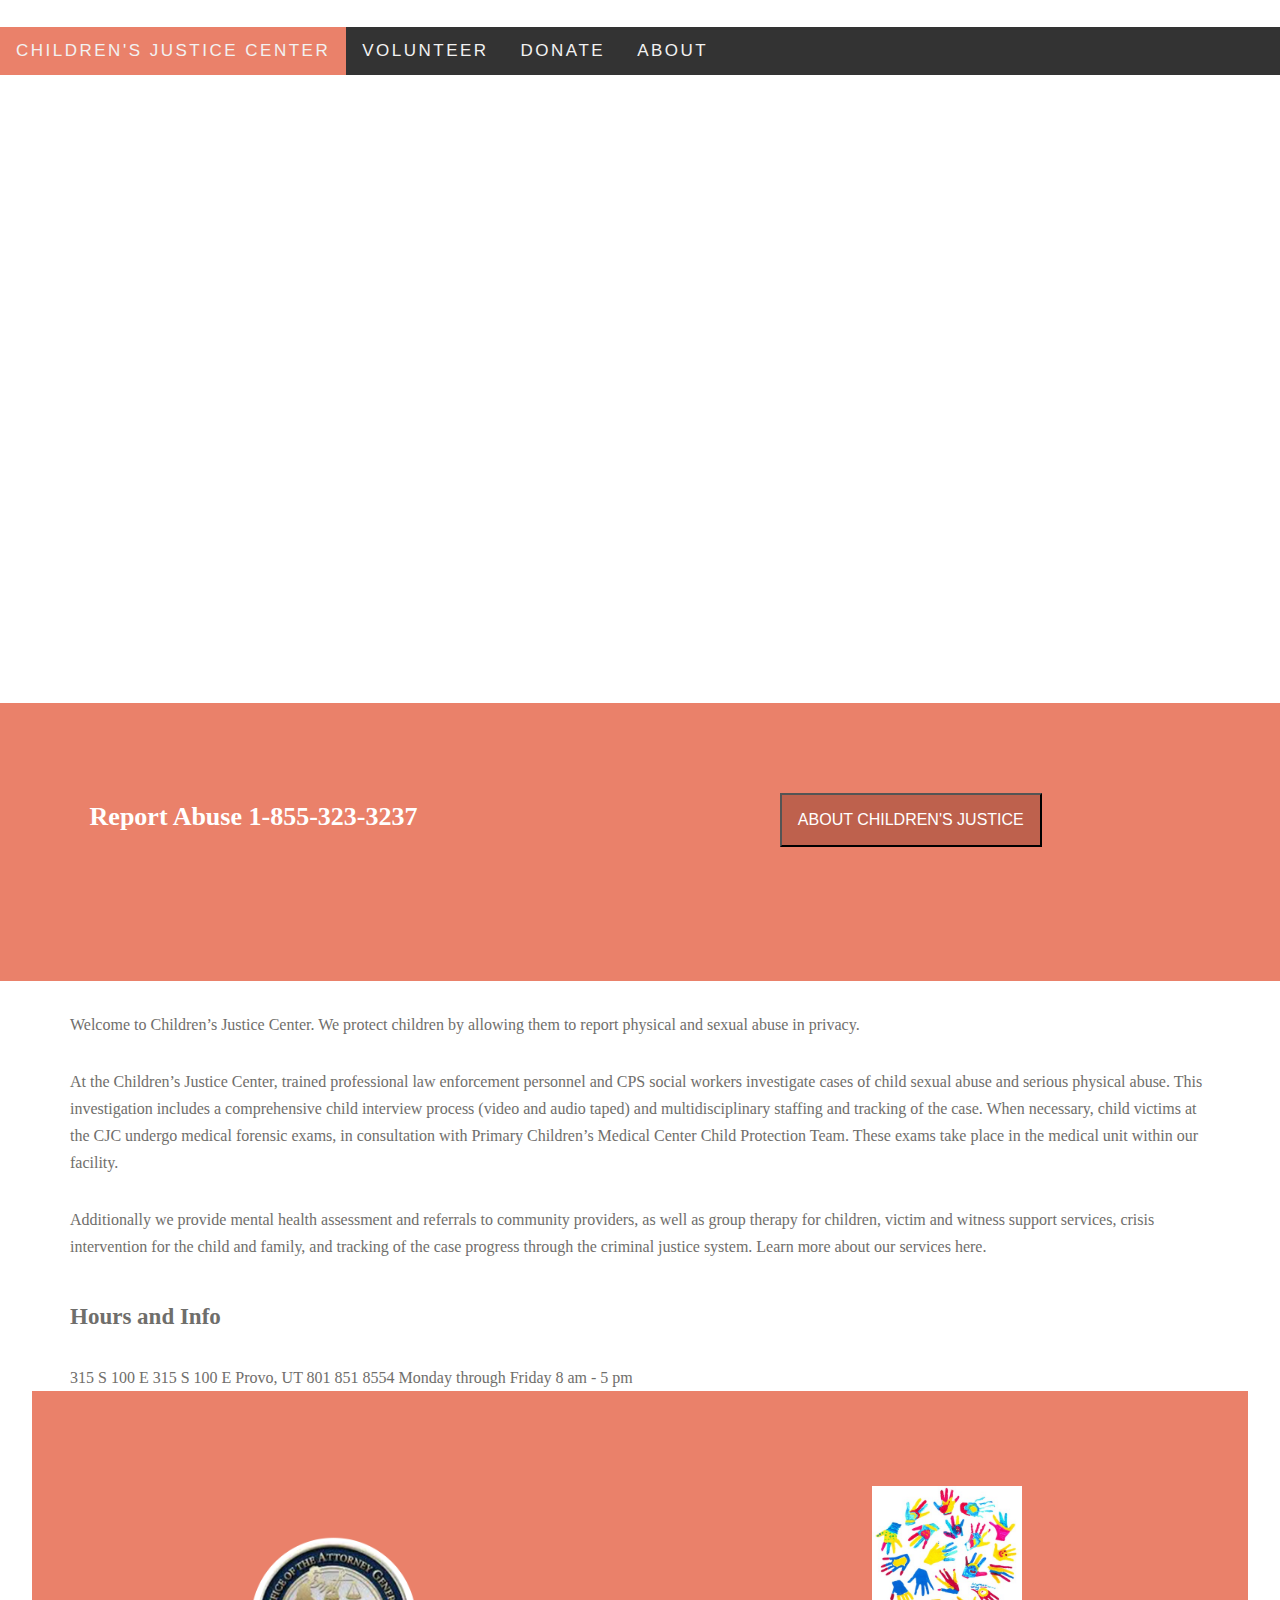
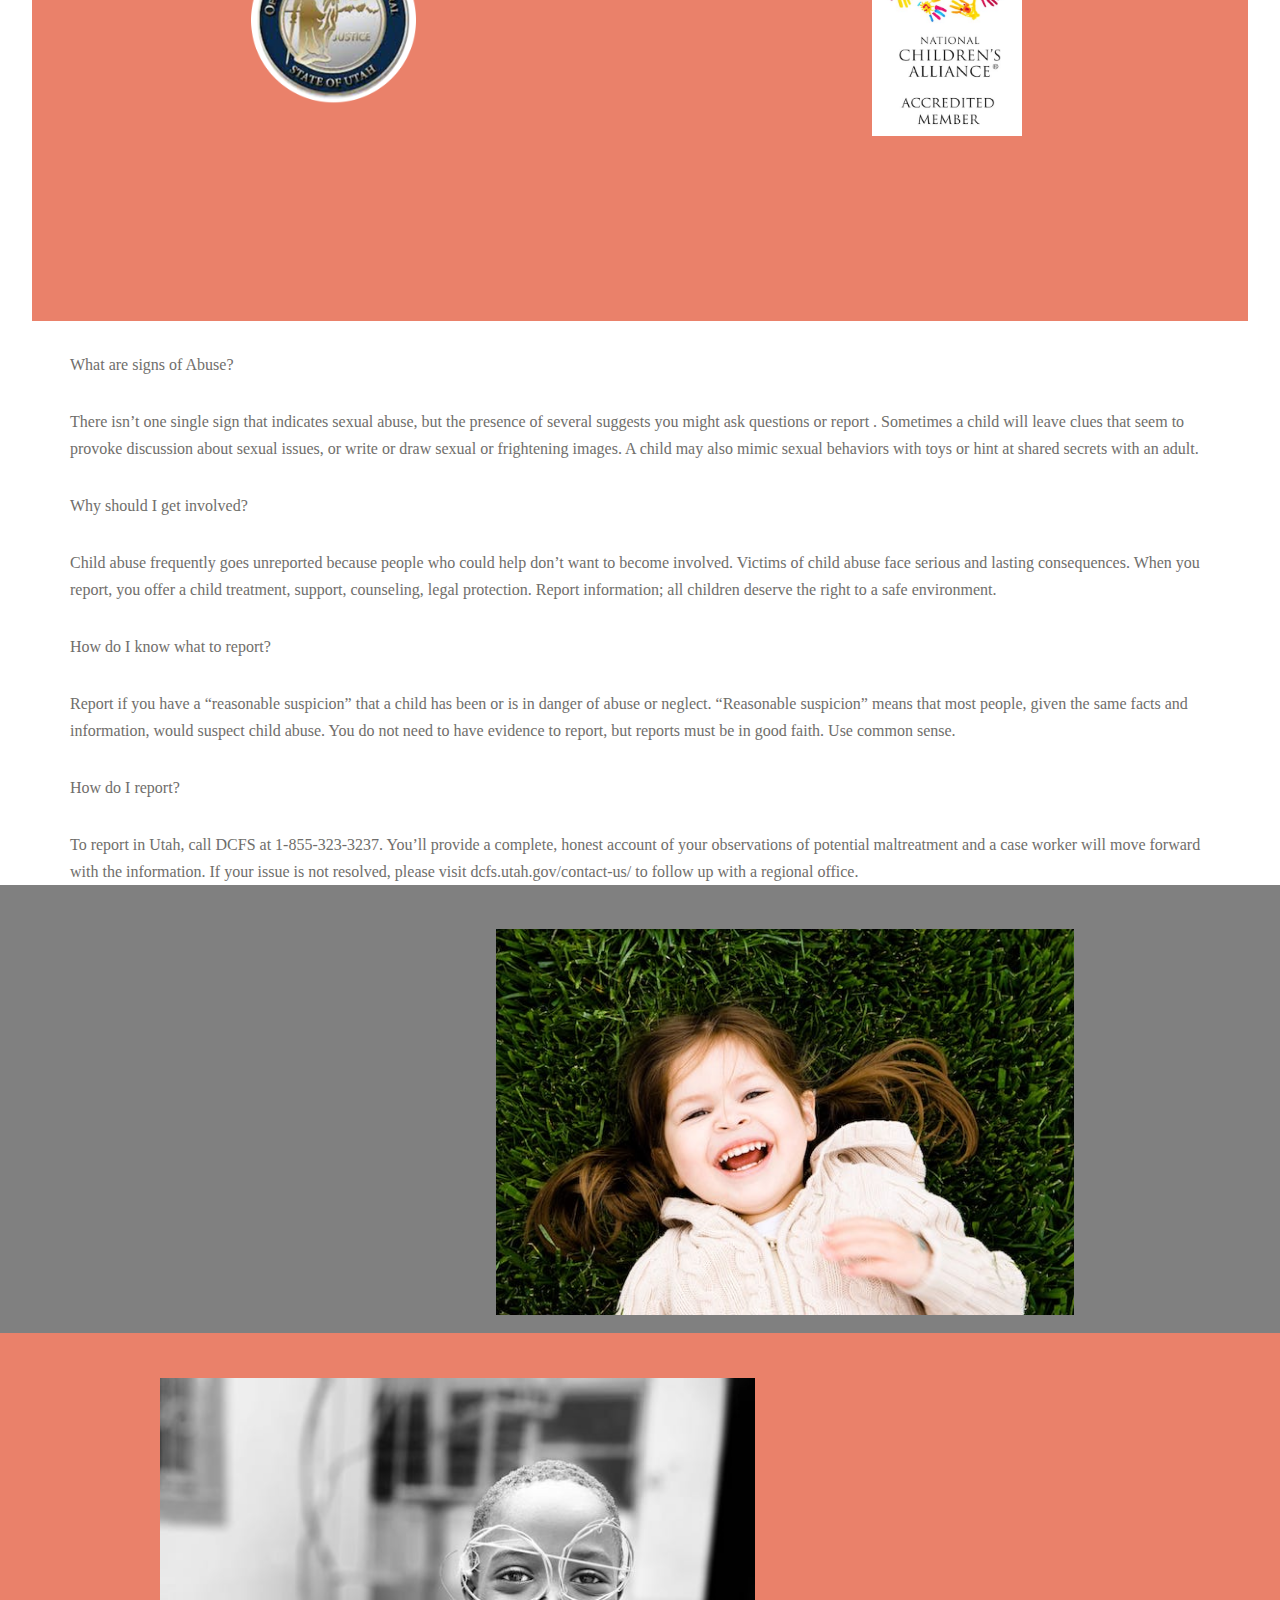
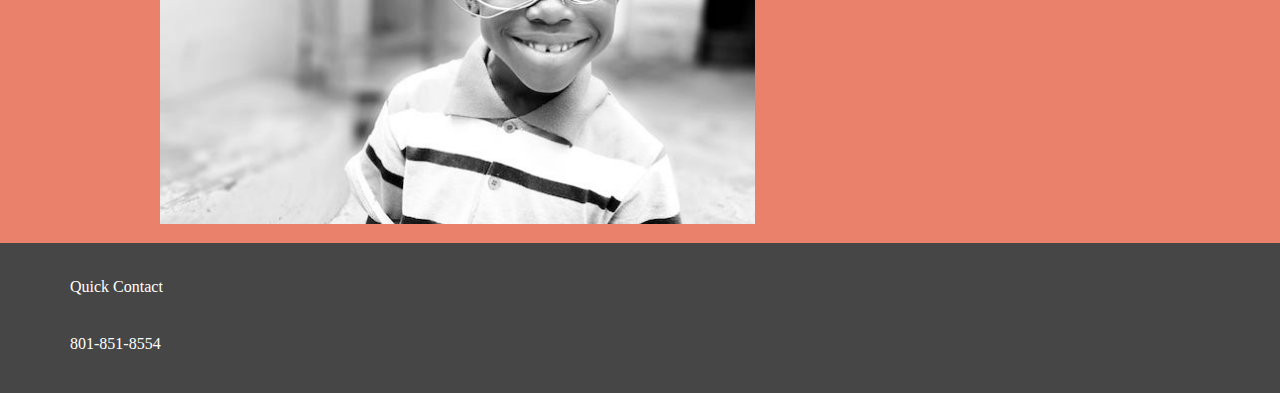
<file: index.html>
<!DOCTYPE html>
<html lang="en" dir="ltr">
  <head>
    <meta charset= "utf-8">
    <meta name="viewport" content="width=device-width, initial-scale=1.0">
    <link rel="stylesheet" type="text/css" href="css/html5reset.css">
    <link rel="stylesheet" type="text/css" href="css/style.css">
    <title>Children's Justice</title>
  </head>
  <body>
    <div class="skip"><a href="#main">Skip to Main Content</a></div>


    <div class="nav" id="topnav">
      <nav>
        <ul>
          <li><a href=index.html class="active">Children's Justice Center</a></li>
          <li><a href=volunteer_page.html>Volunteer</a></li>
          <li><a href=donate.html>Donate</a></li>
          <li><a href=about.html>About</a></li>
          <li> <a href="javascript:void(0)" class="icon"
          onclick="myFunction()".
            <i class=="fa fa-bars"></i>
          </a>
        </ul>
      </nav>
    </div>

    <div class="video">
      
          <iframe  src="https://www.youtube.com/embed/e0qk2692UW8" frameborder="0" allow="accelerometer; autoplay; encrypted-media; gyroscope; picture-in-picture" allowfullscreen></iframe>
    </div>

    <div>

    <div class="report pink">
      <h1 class="inlineh1">Report Abuse 1-855-323-3237</h1>

      <button class="aboutbtn"> <a href = about.html>About Children's Justice</a> </button>

    </div>
    <div class= "main">
      <p> Welcome to Children’s Justice Center. We protect children by allowing them to report physical and sexual abuse in privacy.</p>
      <p> At the Children’s Justice Center, trained professional law enforcement personnel and CPS social workers investigate cases of child sexual abuse and serious physical abuse.  This investigation includes a comprehensive child interview process (video and audio taped) and multidisciplinary staffing and tracking of the case. When necessary, child victims at the CJC undergo medical forensic exams, in consultation with Primary Children’s Medical Center Child Protection Team.  These exams take place in the medical unit within our facility.</p>
      <p> Additionally we provide mental health assessment and referrals to  community providers, as well as group therapy for children, victim and witness support services, crisis intervention for the child and family, and tracking of the case progress through the criminal justice system. Learn more about our services here.</p>
      <h2> Hours and Info </h2>
      <p> 315 S 100 E 315 S 100 E Provo, UT 801 851 8554 Monday through Friday 8 am - 5 pm </h2>
    </div>
    <div class = "accredidations pink">
      <span>
      <img src= "images/into_cjc2.jpg" alt="Office of the Attorney General State of Utah" class="logo1">
    </span>
    <span>
      <img src="images/NCA_Accredited.jpg" alt="National Children's Alliance Accredited Member" class= "logo3">
    </span>
    </div>
    <div class="faqs">
      <p>What are signs of Abuse?</p>
      <p>There isn’t one single sign that indicates sexual abuse, but the presence of several suggests you might ask questions or report . Sometimes a child will leave clues that seem to provoke discussion about sexual issues, or write or draw sexual or frightening images. A child may also mimic sexual behaviors with toys or hint at shared secrets with an adult.</p>
      <p> Why should I get involved? </p>
      <p> Child abuse frequently goes unreported because people who could help don’t want to become involved. Victims of child abuse face serious and lasting consequences. When you report, you offer a child treatment, support, counseling, legal protection. Report information; all children deserve the right to a safe environment. </p>
      <p> How do I know what to report? </p>
      <p> Report if you have a “reasonable suspicion” that a child has been or is in danger of abuse or neglect.  “Reasonable suspicion” means that most people, given the same facts and information, would suspect child abuse.  You do not need to have evidence to report,  but reports must be in good faith. Use common sense.</p>
      <p> How do I report? </p>
      <p> To report in Utah, call DCFS at 1-855-323-3237. You’ll provide a complete, honest account of your observations of potential maltreatment and a case worker will move forward with the information.  If your issue is not resolved, please visit dcfs.utah.gov/contact-us/ to follow up with a regional office. </p>
    </div>
    <!-- <span> -->
    <div class="container container-gray">

        <img src="images/happy-girl-on-grass-min.jpg" alt="Happy girl on grass" class="child-picture special girl">
      </div>



      <div class="container container-pink">
        <img src="images/happy-boy-wearing-glasses-min.jpg" alt="Happy boy wearing glasses" class="child-picture special boy">

      </div>
      </div>


    <footer>
      <p>Quick Contact</p>
      <p>801-851-8554</p>

    </footer>
  </div>
  </body>
</html>
</file>
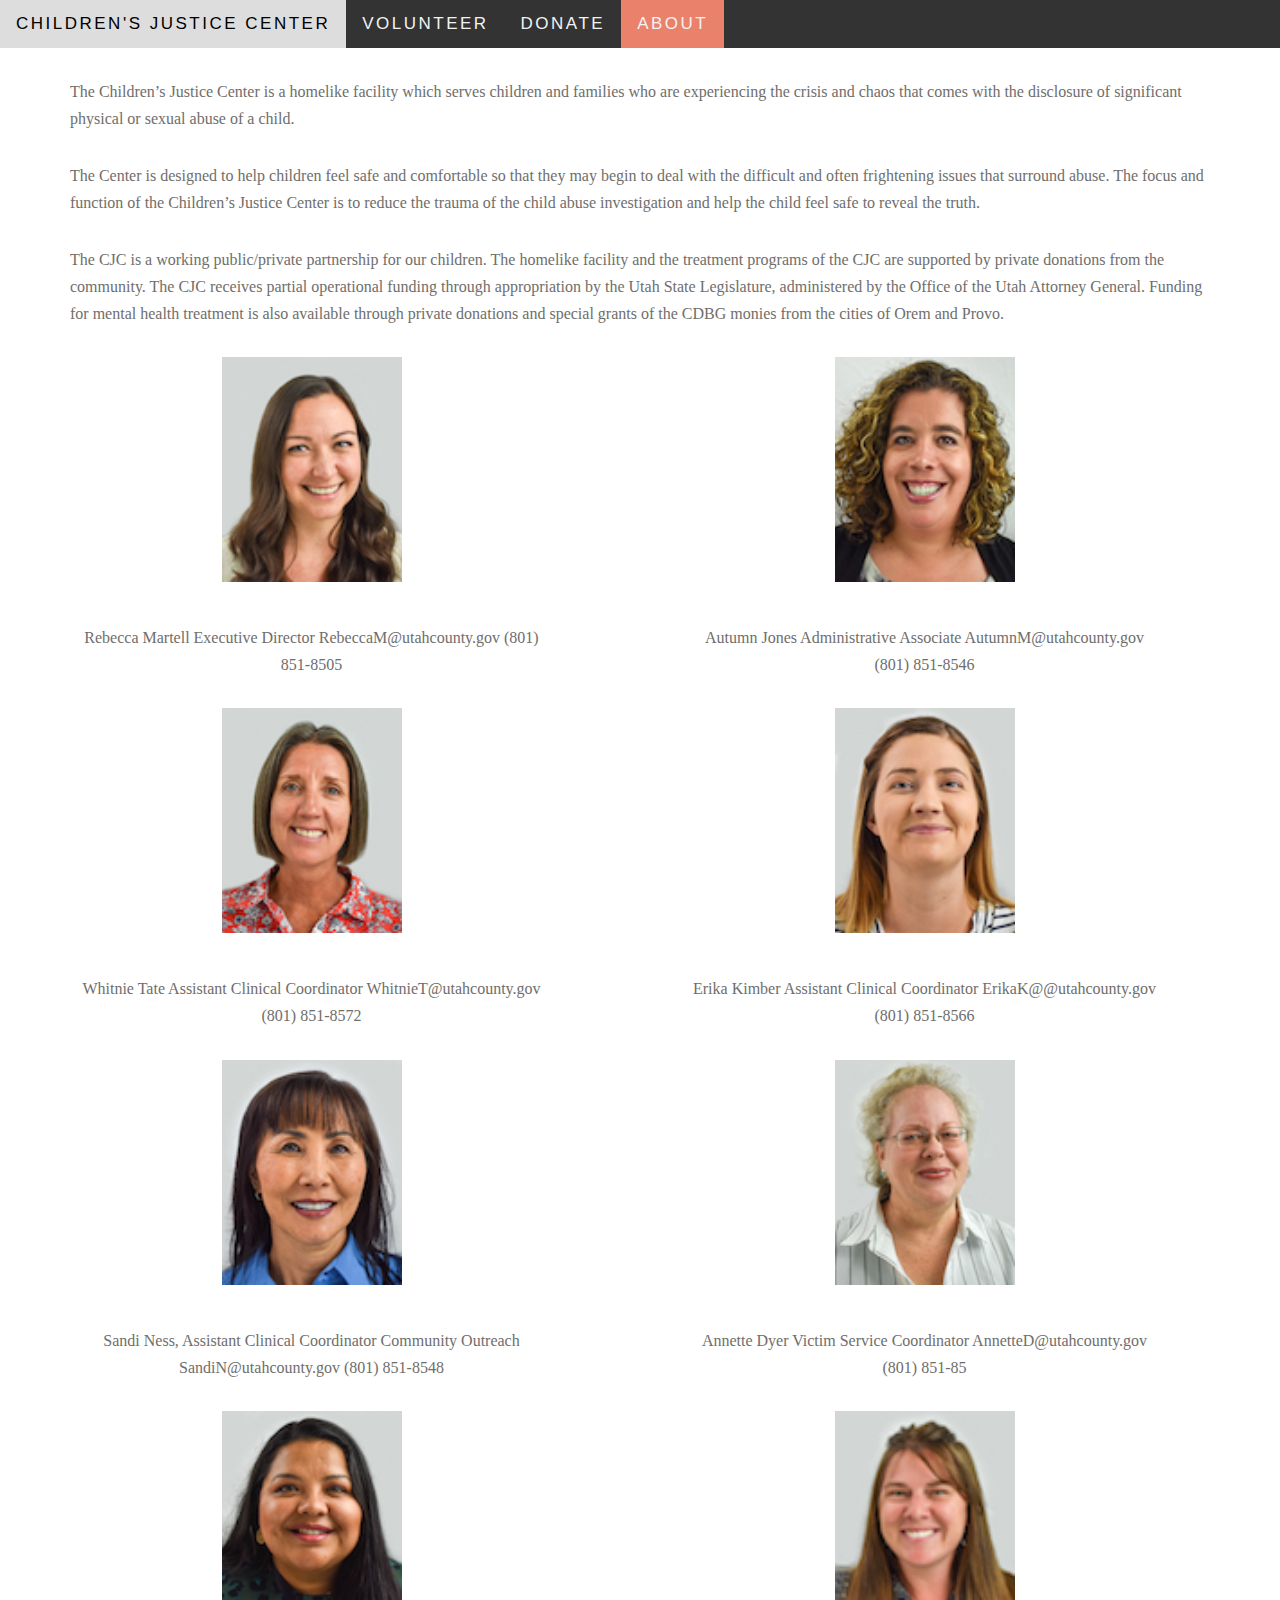
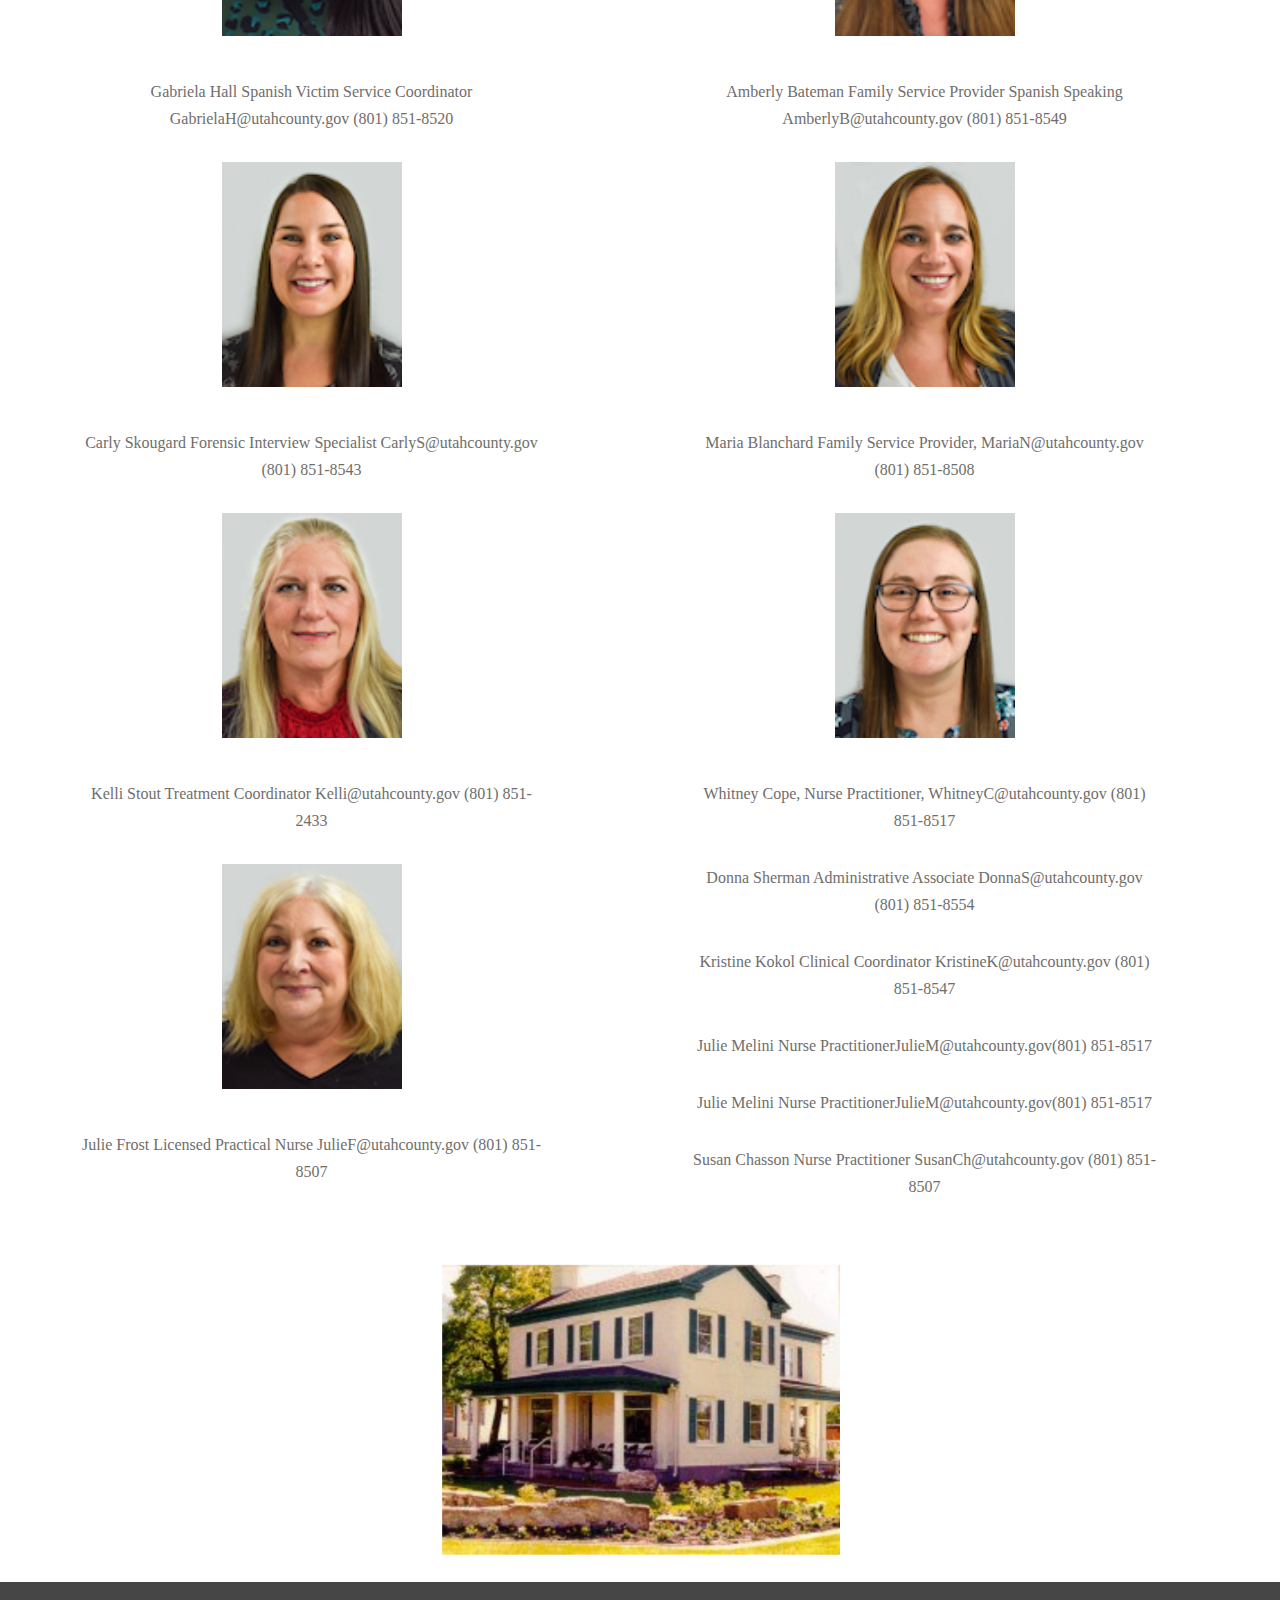
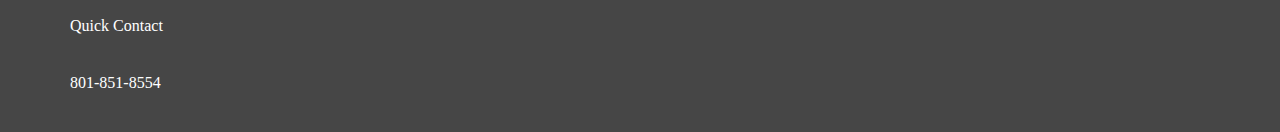
<file: about.html>
<!DOCTYPE html>
<html lang="en" dir="ltr">
  <head>
    <meta charset= "utf-8">
    <meta name="viewport" content="width=device-width, initial-scale=1.0">
    <link rel="stylesheet" type="text/css" href="css/html5reset.css">
    <link rel="stylesheet" type="text/css" href="css/style.css">
    <title>Children's Justice</title>
  </head>
  <body>
    <div class="nav">
      <nav>
        <ul>
          <li><a href=index.html>Children's Justice Center</a></li>
          <li><a href=volunteer_page.html>Volunteer</a></li>
          <li><a href=donate.html>Donate</a></li>
          <li><a href=about.html class="active">About</a></li>
        </ul>
        <!-- <a href=https://www.instagram.com/utahcountycjc/> instagram </a>
        <a href=https://www.facebook.com/uccjc/> facebook </a> -->
      </nav>
    </div>
    <div class="text">
      <p>The Children’s Justice Center is a homelike facility which serves children and families who are experiencing the crisis and chaos that comes with the disclosure of significant physical or sexual abuse of a child.</p>
      <p>The Center is designed to help children feel safe and comfortable so that they may begin to deal with the difficult and often frightening issues that surround abuse. The focus and function of the Children’s Justice Center is to reduce the trauma of the child abuse investigation and help the child feel safe to reveal the truth.</p>
      <p>The CJC is a working public/private partnership for our children. The homelike facility and the treatment programs of the CJC are supported by private donations from the community. The CJC receives partial operational funding through appropriation by the Utah State Legislature, administered by the Office of the Utah Attorney General. Funding for mental health treatment is also available through private donations and special grants of the CDBG monies from the cities of Orem and Provo.
      </p>
    </div>
    <div class="staff gallery">
      <span>
        <img src= "images/Rebecca Martell.jpg" alt="Rebecca Martel Executive Director" class ="staff-image">
        <p class='center'>Rebecca Martell Executive Director RebeccaM@utahcounty.gov (801) 851-8505</p>
      </span>
      <span>
        <img src= "images/Autumn Jones.jpg" alt="Autumn Jones" class ="staff-image">
        <p class='center'>Autumn Jones Administrative Associate AutumnM@utahcounty.gov (801) 851-8546 </p>
      </span>
      <span>
        <img src= "images/Whitney Tate.jpg" alt="Whitnie Tate" class ="staff-image">
        <p class='center'>Whitnie Tate Assistant Clinical Coordinator WhitnieT@utahcounty.gov (801) 851-8572</p>
      </span>
      <span>
        <img src= "images/Erika Kimber.jpg" alt="Erika Kimber" class ="staff-image">
        <p class='center'>Erika Kimber Assistant Clinical Coordinator ErikaK@@utahcounty.gov (801) 851-8566</p>
      </span>
      <span>
        <img src= "images/Sandi Ness.jpg" alt="Sandi Ness" class ="staff-image">
        <p class='center'>Sandi Ness, Assistant Clinical Coordinator Community Outreach SandiN@utahcounty.gov (801) 851-8548 </p>
      </span>
      <span>
        <img src= "images/Annette Dyer.jpg" alt="Annette Dyer" class ="staff-image">
        <p class='center'>Annette Dyer Victim Service Coordinator AnnetteD@utahcounty.gov (801) 851-85</p>
      </span>
      <span>
        <img src= "images/Gabriela Hall.jpg" alt="Gabriela Hall" class ="staff-image">
        <p class='center'>Gabriela Hall Spanish Victim Service Coordinator GabrielaH@utahcounty.gov (801) 851-8520</p>
      </span>

      <span>
        <img src= "images/Amberly Bateman.jpg" alt="Amberly Bateman" class ="staff-image">
        <p class='center'>Amberly Bateman Family Service Provider Spanish Speaking AmberlyB@utahcounty.gov (801) 851-8549</p>
      </span>
      <span>
        <img src= "images/Carly Skougard.jpg" alt="Carly Skougard" class ="staff-image">
        <p class='center'>Carly Skougard Forensic Interview Specialist CarlyS@utahcounty.gov (801) 851-8543</p>
      </span>
      <span>
        <img src= "images/Maria Blanchard.jpg" alt="Maria Blanchard" class ="staff-image">
        <p class='center'>Maria Blanchard Family Service Provider, MariaN@utahcounty.gov (801) 851-8508</p>
      </span>
      <span>
        <img src= "images/Kelli Stout.jpg" alt="Kelli Stout" class ="staff-image">
        <p class='center'>Kelli Stout Treatment Coordinator Kelli@utahcounty.gov (801) 851-2433</p>
      </span>
      <span>
        <img src= "images/Whitney Cope.jpg" alt="Whitney Cope" class ="staff-image">
        <p class='center'>Whitney Cope, Nurse Practitioner, WhitneyC@utahcounty.gov (801) 851-8517</p>
      </span>


      <span>
        <img src= "images/Julie Frost.jpg" alt="Julie Frost" class ="staff-image">
        <p class='center'>Julie Frost  Licensed Practical Nurse  JulieF@utahcounty.gov (801) 851-8507</p>
      </span>
      <span>
        <p class='center'>Donna Sherman Administrative Associate DonnaS@utahcounty.gov (801) 851-8554</p>
        <p class='center'>Kristine Kokol Clinical Coordinator KristineK@utahcounty.gov (801) 851-8547 </p>
        <p class='center'>Julie Melini Nurse PractitionerJulieM@utahcounty.gov(801) 851-8517</p>
        <p class='center'>Julie Melini Nurse PractitionerJulieM@utahcounty.gov(801) 851-8517</p>
        <p class='center'>Susan Chasson Nurse Practitioner SusanCh@utahcounty.gov (801) 851-8507</p>

      </span>

      <!-- <span>
        <p class='center'>Donna Sherman Administrative Associate DonnaS@utahcounty.gov (801) 851-8554</p>
      </span>
      <span>
        <p class='center'>Kristine Kokol Clinical Coordinator KristineK@utahcounty.gov (801) 851-8547 </p>
      </span>
      <span>
        <p class='center'>Julie Melini Nurse PractitionerJulieM@utahcounty.gov(801) 851-8517</p>
      </span>
      <span>
        <p class='center'>Susan Chasson Nurse Practitioner SusanCh@utahcounty.gov (801) 851-8507</p>
      </span> -->
    </div>
    <img src="images/ourlocation.png" class="staff-image house">
  </body>
  <footer>
    <p>Quick Contact</p>
    <p>801-851-8554</p>

</html>
</file>
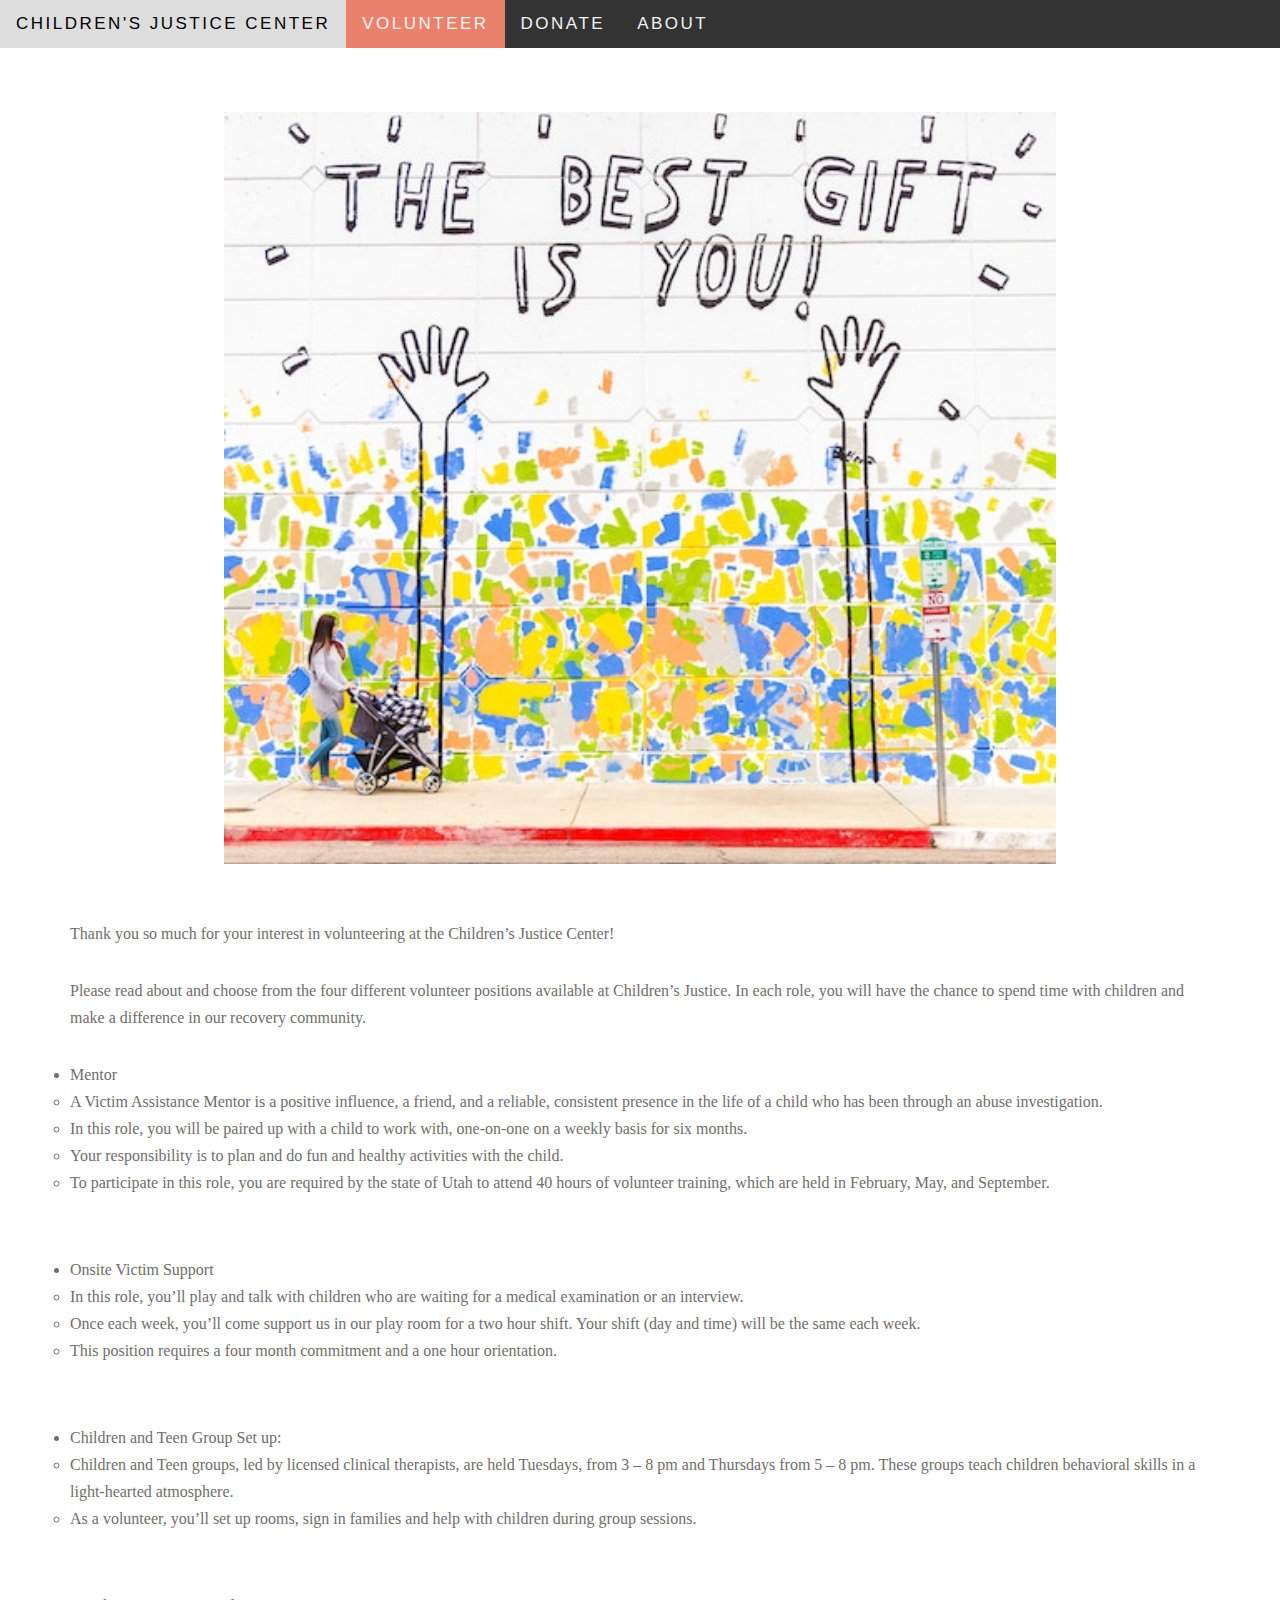
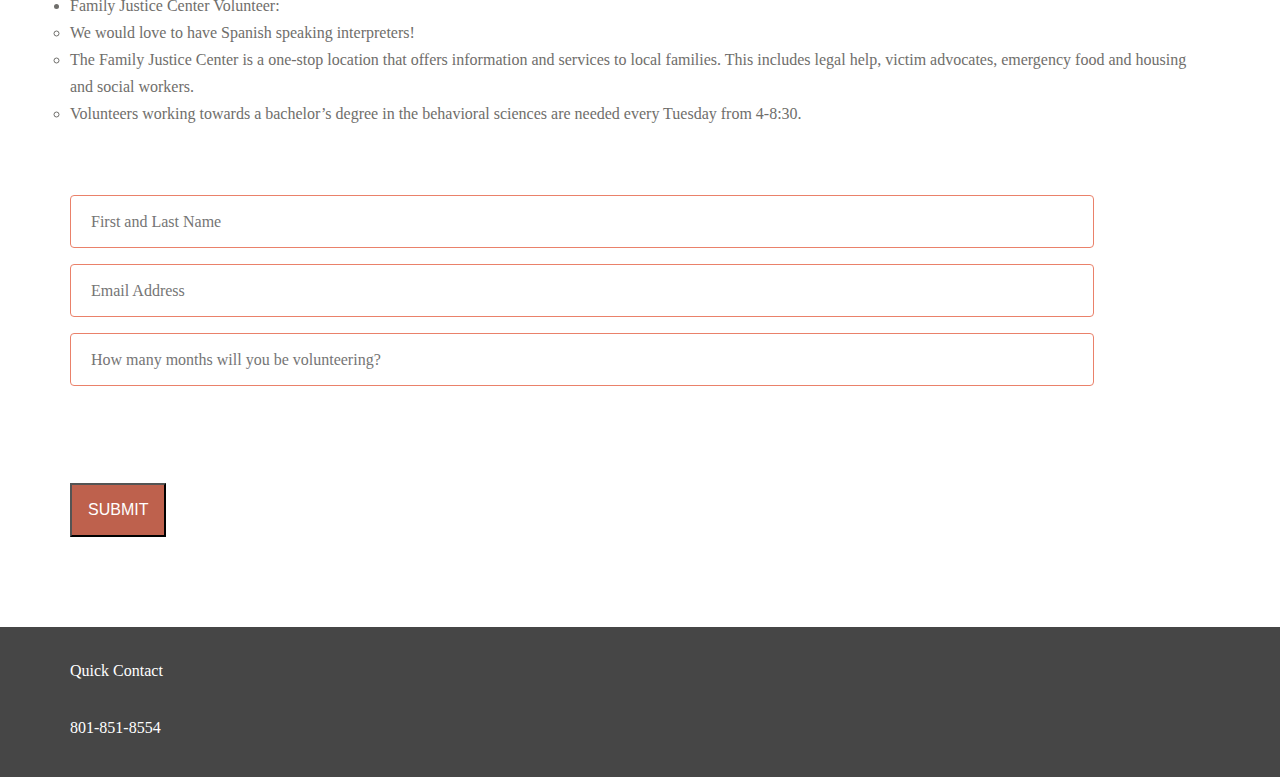
<file: volunteer_page.html>
<!DOCTYPE html>
<html lang="en" dir="ltr">
  <head>
    <meta charset="utf-8">
    <meta name="viewport" content="width=device-width, initial-scale=1.0">
    <link rel="stylesheet" type="text/css" href="css/html5reset.css">
    <link rel="stylesheet" type="text/css" href="css/style.css">
    <title>Volunteer</title>
  </head>
  <body>
    <div class="nav">
      <nav>
        <ul>
          <li><a href=index.html>Children's Justice Center</a></li>
          <li><a href=volunteer_page.html class="active">Volunteer</a></li>
          <li><a href=donate.html>Donate</a></li>
          <li><a href=about.html>About</a></li>
        </ul>

      </nav>
    </div>
    <div class="heading picture">
    <img src="images/the-best-gift-is-you.jpg" alt="Wall that says the best gift is you.">
    </div>
    <div class="types of volunteering">
      <p>Thank you so much for your interest in volunteering at the Children’s Justice Center!</p>
      <p>Please read about and choose from the four different volunteer positions available at Children’s Justice. In each role, you will have the chance to spend time with children and make a difference in our recovery community.</p>

      <div class="volunteer-list">
      <ul>
        <p>
        <li>Mentor</li>
          <ul>
            <li> A Victim Assistance Mentor is a positive influence, a friend, and a reliable, consistent presence in the life of a child who has been through an abuse investigation.</li>
            <li>In this role, you will be paired up with a child to work with, one-on-one on a weekly basis for six months.</li>
            <li>Your responsibility is to plan and do fun and healthy activities with the child.</li>
            <li>To participate in this role, you are required by the state of Utah to attend 40 hours of volunteer training, which are held in February, May, and September.</li>
          </ul>
        </p>

        <p>
        <li>Onsite Victim Support</li>
          <ul>
            <li>In this role, you’ll play and talk with children who are waiting for a medical examination or an interview.</li>
            <li> Once each week, you’ll come support us in our play room for a two hour shift. Your shift (day and time) will be the same each week.</li>
            <li> This position requires a four month commitment and a one hour orientation.</li>
          </ul>
        </p>

        <p>
        <li>Children and Teen Group Set up:</li>
          <ul>
            <li>Children and Teen groups, led by licensed clinical therapists, are held Tuesdays, from 3 – 8 pm and Thursdays from 5 – 8 pm. These groups teach children behavioral skills in a light-hearted atmosphere.</li>
            <li>As a volunteer, you’ll set up rooms, sign in families and help with children during group sessions.</li>
          </ul>
        </p>

        <p>
        <li>Family Justice Center Volunteer:</li>
          <ul>
            <li>We would love to have Spanish speaking interpreters!</li>
            <li> The Family Justice Center is a one-stop location that offers information and services to local families. This includes legal help, victim advocates, emergency food and housing and social workers.</li>
            <li> Volunteers working towards a bachelor’s degree in the behavioral sciences are needed every Tuesday from 4-8:30.</li>
          </ul>
        </p>
        </ul>
      </div>
    </p>
    </div>

    <div class="volunteer form">
      <fieldset>

          <div class="form-group">
              <div>
                  <input id="fname" name="name" type="text" placeholder="First and Last Name" class="form-control">
              </div>
          </div>
          <div class="form-group">
              <div>
                  <input id="email" name="email" type="text" placeholder="Email Address" class="form-control">
              </div>
          </div>
        </div>
          <div>
            <div>
              <input id="howlong" name="timeframe" type="text" placeholder="How many months will you be volunteering?" class="form-control">
            </div>
          </div>


          <div class="form-group">
              <div>
                  <button class="move-right"> Submit</button>

              </div>
          </div>
      </fieldset>
    <footer>
      <p>Quick Contact</p>
      <p>801-851-8554</p>
    </footer>
    </div>
  </body>
</html>
</file>
<file: css/style.css>
html{
  scroll-behavior: smooth;
}

body, input, select, textarea{
  color: #6f6e6b;
  font-family: "Merriweather", Georgia, serif;
  font-size: 16px;
  line-height: 27px;
  text-align: left;
  margin: 0;
  width: 100%;
}

header{
  width: 100%;
}

.nav .active {
  background-color: #EA816A;
}

.video{
  display: block;
  margin:0 17% 0 17%;
  position: middle;
}

.video iframe{
  width:320px;
  height:240px;
  padding-top:60px;
  padding-bottom:60px;
}

.report .pink {
  display: inline-block;
  position: relative;
  color: #fff;
  background: #949494;
  font-size: 16px;
  line-height: 24px;
}

.aboutbtn{
  margin: 7% 0 7% 8%;
  color: white;
  font-family: "Cabin", Georgia, sans-serif;
  font-size: 16px;
  background-color: #be614d;
  display: inline-block;
  position: relative;
  spacing: 2px;
  text-transform: uppercase;
  padding: 16px;


}

.move-right{
  margin: 7% 0 7% 8%;
  color: white;
  font-family: "Cabin", Georgia, sans-serif;
  font-size: 16px;
  background-color: #be614d;
  display: inline-block;
  position: relative;
  spacing: 2px;
  text-transform: uppercase;
  padding: 16px;

}


a {
  text-decoration: none;
  color: white;
}


h2{
  margin-top: 3%;
  margin-left: 5%;
  font-size: 23px;
  line-height: 35px;
  margin-left: 70px;
}

h3{
  margin: 25px auto;
  color: #575756;
  font-family: "Cabin", Helvetica, sans-serif;
  font-weight: 400;
  letter-spacing: 2.5px;
  text-transform: uppercase;
}

h1 {
  color: #373735;
  font-size: 32px;
  line-height: 45px;
  spacing: 1px;
  margin-left: 7%;
  padding-top:7%;
}

.inlineh1{
  display: inline-block;
  color: white;
  font-size: 22px;
}


.nav {
  background-color: #333;
  overflow: hidden;
}

.nav ul{
  list-style-type: none;
}

nav li{
  display: inline;
  padding-right: 20px;
  color: #6f6e6b
  font-family:"Merriweather", Georgia, serif;
}

.nav a{
  float: left;
  display: block;
  color: #f2f2f2;
  text-align: center;
  padding: 14px 16px;
  text-decoration: none;
  font-family: "Cabin", Helvetica; Sans-serif;
  line-height: 20px;
  text-decoration: none;
  letter-spacing: 2.5px;
  text-transform: uppercase;
  font-size: 17px;
}

.nav a:hover{
  background-color: #ddd;
  border: 2px;
  color:black;
}

p{
  margin-right: 70px;
  margin-left: 70px;
  padding-top: 30px;
}


skip:a{
  background: white;
  left: 0;
  padding: 6px;
  position: absolute;
  top:-40px;
  -webkit-transition: top 1s ease-out;
  transition: top 1s ease-out;
  z-index: 1;
}

.skip a: focus{position-absolute;
  top: 0px;
}

.topnav a.active{
  background-color: #4CAF50;
  color: white;
}

.topnav .icon{
  display: none;
}

.pink {
  background-color: #EA816A;
  padding-bottom: 45px;
}


.child-picture .special {
  max-height: 300px;
  width: auto;
  display: block;
  padding-bottom: 60px;
  display:block;
}

.staff-image {
  width: 180px;
  display: block;
  margin-left: auto;
  margin-right: auto;
}

.gray {
  background-color: #6f6e6b;
  margin-top: 45px;
  padding-bottom: 45px;
}

img {
  display: block;
  margin-left: auto;
  margin-right: auto;
  width:65%;
  padding: 5%  0 2% 0;

}


.top{
  position: relative;
  background-size: 100%;
}



img.topdonate{
  padding: 1px 0 2% 0;
  width: 100%;
  overflow: hidden;
}

footer{
  background-color: #464646;
  color: white;
  height: 150px;
  width: 100%;
}



.topnav.responsive a {
  float: none;
  display: block;
  text-align: left;

}

.site-header{
  position: relative;
  padding: 13px 0 11px;
  border-bottom solid 1px #dfdfdf;
  background-color: #fff
}

.container-header {
  width: 100%
  padding: 0 0 0 30px;
}


.container-gray{
  background-color: gray;
}

.container-pink{
  background-color: #EA816A;
}

.gallery {
  width: 95%;
  margin: 0 auto;
  display: grid;
  grid-template-columns: 1fr;
}

.accredidations {
  width: 95%;
  margin: 0 auto;
  display: grid;
  grid-template columns: 1 fr;
}

.donate-titles{
  margin: auto;
  width: 400px;
}

img.logo1{
  max-height: 175px;
  max-width: 175px;
  padding-top: 115px;
  margin-top: 30px;
  display: block;
}

img.logo3{
  max-height: 400px;
  max-width: 250px;
  display:block;
  margin-top: 65px;
  padding-bottom:85px;
  margin-bottom: 55px;
}

.moving-text {
  position: absolute;
  top:68%;
  left: 52%;
  transform: translate(2%, -115%);
  color: white;
}

.small-tablet-healing{
  visibility:hidden;
}

.staff-image {
  width: 180px;
  display: block;
  margin-left: auto;
  margin-right: auto;
}

p.center {
  text-align: center;
}

.house {
  width: 400px;
}

.volunteer-list {
  margin-left: 70px;
  margin-right: 70px;
}

input[type=text]{
  width: 80%;
  padding: 12px 20px;
  margin: 8px 70px;
  display: inline-block;
  border: 1px solid #EA816A;
  border-radius: 4px;
  box-sizing: border-box;
}

input[type=checkbox] {
  margin-left: 70px;
}

@media only screen and (min-width: 750px) {
  .gallery {
    grid-template-columns: 1fr 1fr;
    grid-column-gap: 10px;
    margin-left: 10px;
    margin-right: 10px;
  }

  .inlineh1{
    font-size: 26px;
  }

  .video iframe {
    width:560px;
    height:315px;
    margin-left: auto;
    margin-right: auto;
}

  .accredidations {
    grid-template-columns: 1fr 1fr;
    grid-column-gap: 10px;
  }

  .logo3 {
    width: 150px;
    height: 250px;
  }


  .moving-text {
    font-size:55px;
    position: absolute;
    top:68%;
    left: 52%;
    transform: translate(-28%, -90%);
    color: white;
    line-height: 70px;
  }

  .gallery {
    grid-template-columns: 1fr 1fr;
    grid-column-gap: 10px;
    margin-left: 10px;
    margin-right: 10px;
}


  .move-right{
    margin-left: 70px;
}


  .pink{
    padding-bottom: 45px;
  }

  .gray{
    padding-bottom: 45px;
  }

  .container-gray{
    background-color: gray;

}

  .pink.child-picture-section {
    overflow: hidden;
    grid-column: 1/3;
  }


  .gray.child-picture-section {
    overflow: hidden;
    max-height: 550px;
  }


}

@media only screen and (min-width: 850px) {
  .container{
    display: grid;
    grid-template-columns: 50px auto 500px auto 50px;
    }


  .child-picture.special.boy{
    grid-column: 1/4;
    max-height:550px;
    }

  .child-picture.special.girl{
    grid-column: 3/5;
    max-height: 550px;
    }
}

@media only screen and (min-width: 1150px) {
  .video iframe{
    width: 885px;
    height: 500px;
    margin-left: auto;
    margin-right: auto;
  }

  button.aboutbtn {
    margin-left: 28%;
    margin-right: 0px;
  }

  .aboutbtn .move-right{
    margin-left: 0%;
  }

   .moving-text {
    font-size:80px;
    position: absolute;
    top:68%;
    left: 52%;
    transform: translate(-20%, -90%);
    color: white;
    line-height: 85px;
  }
}/*this is the end of the media query*/
</file>
